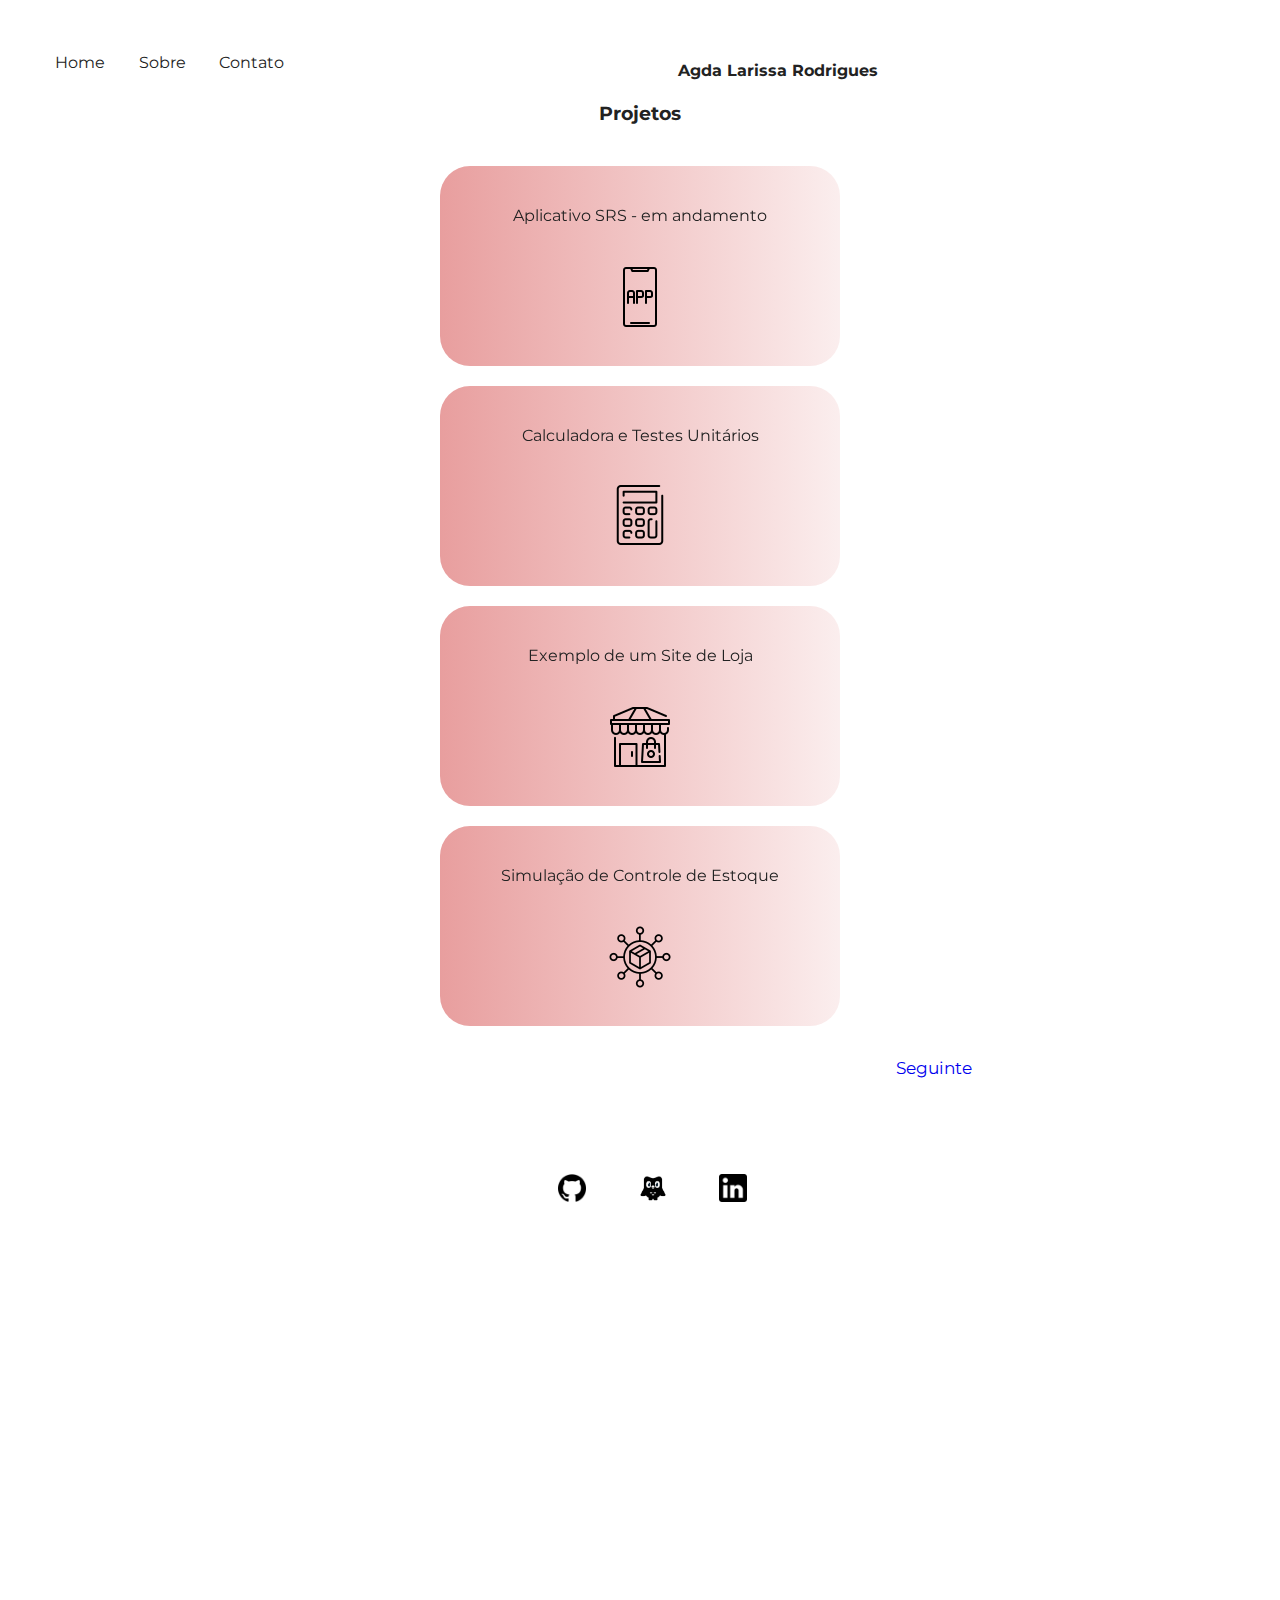
<file: index.html>
<!DOCTYPE html>
<html lang="pt">

<head>
    <meta charset="UTF-8">
    <meta name="viewport" content="width=device-width, initial-scale=1.0">
    <link rel="stylesheet" type="text/css" href="CSS/style.css" />
    <script src="JS/main.js"></script>
    <title>Portifólio - Agda Larissa Rodrigues</title>
</head>

<body>
    <header class="nav">
        <ul class="navItens" id="menu">
            <li>
                <a onclick="home()">Home</a>
            </li>
            <li>
                <a onclick="sobre()">Sobre</a>
            </li>
            <li>
                <a onclick="contato()">Contato</a>
            </li>
        </ul>
        <h3>
            Agda Larissa Rodrigues
        </h3>
    </header>

    <section class="main" id="main">

        <h3 class="tag">Projetos</h3>

        <div class="container">

            <input type="checkbox" id="app" />
            <label class="flipCard" for="app">
                <div class="card" id="app_card">
                    <div class="front">
                        <p>Aplicativo SRS - em andamento</p>
                        <img alt="Icone de um aplicativo" src="Imagens/app.png"
                            onclick='window.open("https://github.com/AgdaLarissa/app-trennbare-verben")' />
                    </div>
                    <div class="back">
                        <p>Flutter e Dart + Firebase</p>
                        <a href="https://github.com/AgdaLarissa/app-trennbare-verben" target="_blank"
                            rel="noopener noreferrer">Clique para acessar o repositório</a>
                    </div>
                </div>
            </label>

            <input type="checkbox" id="calc" />
            <label class="flipCard" for="calc">
                <div class="card" id="calc_card">
                    <div class="front">
                        <p>Calculadora e Testes Unitários</p>
                        <img alt="Icone de uma calculadora" title="Clique para acessar o repositório"
                            src="Imagens/calculator.png"
                            onclick='window.open("https://github.com/AgdaLarissa/calculadora-testesUnitarios-CSharp")' />
                    </div>
                    <div class="back">
                        <p>.Net e C# + XUnit</p>
                        <a href="https://github.com/AgdaLarissa/calculadora-testesUnitarios-CSharp" target="_blank"
                            rel="noopener noreferrer">Clique para acessar o repositório</a>
                    </div>
                </div>
            </label>

            <input type="checkbox" id="site" />
            <label class="flipCard" for="site">
                <div class="card" id="site_card">
                    <div class="front">
                        <p>Exemplo de um Site de Loja</p>
                        <img alt="Icone de uma loja" title="Clique para acessar o repositório" src="Imagens/loja.png"
                            onclick='window.open("https://github.com/AgdaLarissa/prototipo-site.git")' />
                    </div>
                    <div class="back">
                        <p>HTML5 + CSS3 + JS</p>
                        <a href="https://github.com/AgdaLarissa/prototipo-site.git" target="_blank"
                            rel="noopener noreferrer">Clique para acessar o repositório</a>
                    </div>
                </div>
            </label>

            <input type="checkbox" id="est" />
            <label class="flipCard" for="est">
                <div class="card" id="est_card">
                    <div class="front">
                        <p>Simulação de Controle de Estoque</p>
                        <img alt="Icone de produto" title="Clique para acessar o repositório" src="Imagens/product.png"
                            onclick='window.open("https://github.com/AgdaLarissa/CRUD---PHP-e-MySQL.git")' />
                    </div>
                    <div class="back">
                        <p>PHP + MySQL</p>
                        <a href="https://github.com/AgdaLarissa/CRUD---PHP-e-MySQL.git" target="_blank"
                            rel="noopener noreferrer">Clique para acessar o repositório</a>
                    </div>
                </div>
            </label>

        </div>
        <div class="seguinte">
            <a href="page.html">Seguinte</a>
        </div>
    </section>

    <section class="sobre" id="sobre">

        <div class="sobreImagemContainer">
            <img alt="Foto de apresentação" class="sobreImg" src="Imagens/photo.jpg" />
        </div>

        <div class="sobreText">
            <h3>
                Um pouco sobre mim
            </h3>
            <p>
                Moro no interior do Paraná, em uma pequena cidade chamada Fernandes Pinheiro.</p>

            <p> Sou guitarrista e
                clarinetista nas horas vagas. Adoro falar sobre filmes, séries, livros e músicas XD.</p>
            <p>Trabalho aproximadamente 3 anos como Quality Assurance em uma empresa do setor de transporte rodoviário.
            </p>
            <p>Busco uma oportunidade para atuar como Desenvolvedora, para isto, estou disposta a aprender linguagens de
                programação e/ou ferramentas necessárias.</p>
            <br>
            <h3>Formação</h3>
            <p>Pós Graduação em Práticas de Metodologias Ágeis - UniCesumar (Mar/2021 - Abr/2022)</p>
            <p>Gradução - Tecnologia em Análise e Desenvolvimento de Sistemas - Instituto Federal do Paraná (Fev/2017 -
                Dez/2019)</p>
            <br>
            <h3>Cursos</h3>
            <p>Fundamentos de C# - Balta io</p>
            <P>HTML 5 + CSS + JavaScript + Bootstrap - Udemy</P>
            <p>Git e GitHub Básico - DIO Inovation</p>
            <p>Ágil Scrum - Udemy</p>
            <p>Desenvolvimento Web com PHP e Banco de Dados MySQL - Udemy</p>
            <p>Programação em Java do básico ao avançado - Udemy</p>
            </p>
            <h3>Outros</h3>
            <p>Participei do programa Elas na Tech, oferecido pela JA Brasil em parceria com a CCR.<br></p>
            <p>Neste programa, um grupo de mulheres aprenderam desenvolvimento web.</p>
            <p>Os assuntos estudados foram HTML 5, CSS 3, JavaScript, Bootstrap e
                JQuery.
            <p>Desenvolvimento web com Python e Flask, PHP e Banco de Dados MySQL. E Java.</p>
            <br>
            <h3>Idiomas</h3>
            <p>Inglês (Jul/2021 - estudos em andamento)</p>
            <p>Alemão (Fev/2022 - estudos em andamento)</p>
        </div>

    </section>

    <section class="contato" id="contato">
        <div class="text">
            <h3>
                Contatos
            </h3>

            <li class="navItens">
                <img src="Imagens/gmail.png" />
                <p>agdaafram@gmail.com</p>
            </li>

            <li class="navItens">
                <img class="navItens" src="Imagens/outlook.png" />
                <p>agda_larissa19@hotmail.com</p>
            </li>

            <li class="navItens">
                <img class="navItens" src="Imagens/celular.png" />
                <p>(42) 99867-8347</p>
            </li>
        </div>
    </section>

    <footer>

        <ul class="navItens">
            <li>
                <img alt="Icone GitHub" src="Imagens/github.png"
                    onclick='window.open("https://github.com/AgdaLarissa")' />
            </li>
            <li>
                <img alt="Icone Duolingo" src="Imagens/duolingo_icon.jpeg"
                    onclick='window.open("https://www.duolingo.com/profile/lasolrela95")' />
            </li>
            <li>
                <img alt="Icone Linkedin" src="Imagens/linkedin-icon.png"
                    onclick='window.open("https://www.linkedin.com/in/agda-larissa-rodrigues-006b8322b/")' />
            </li>
        </ul>

    </footer>

</body>

<!--
Icones baixados no site: https://icons8.com.br/
-->

</html>
</file>
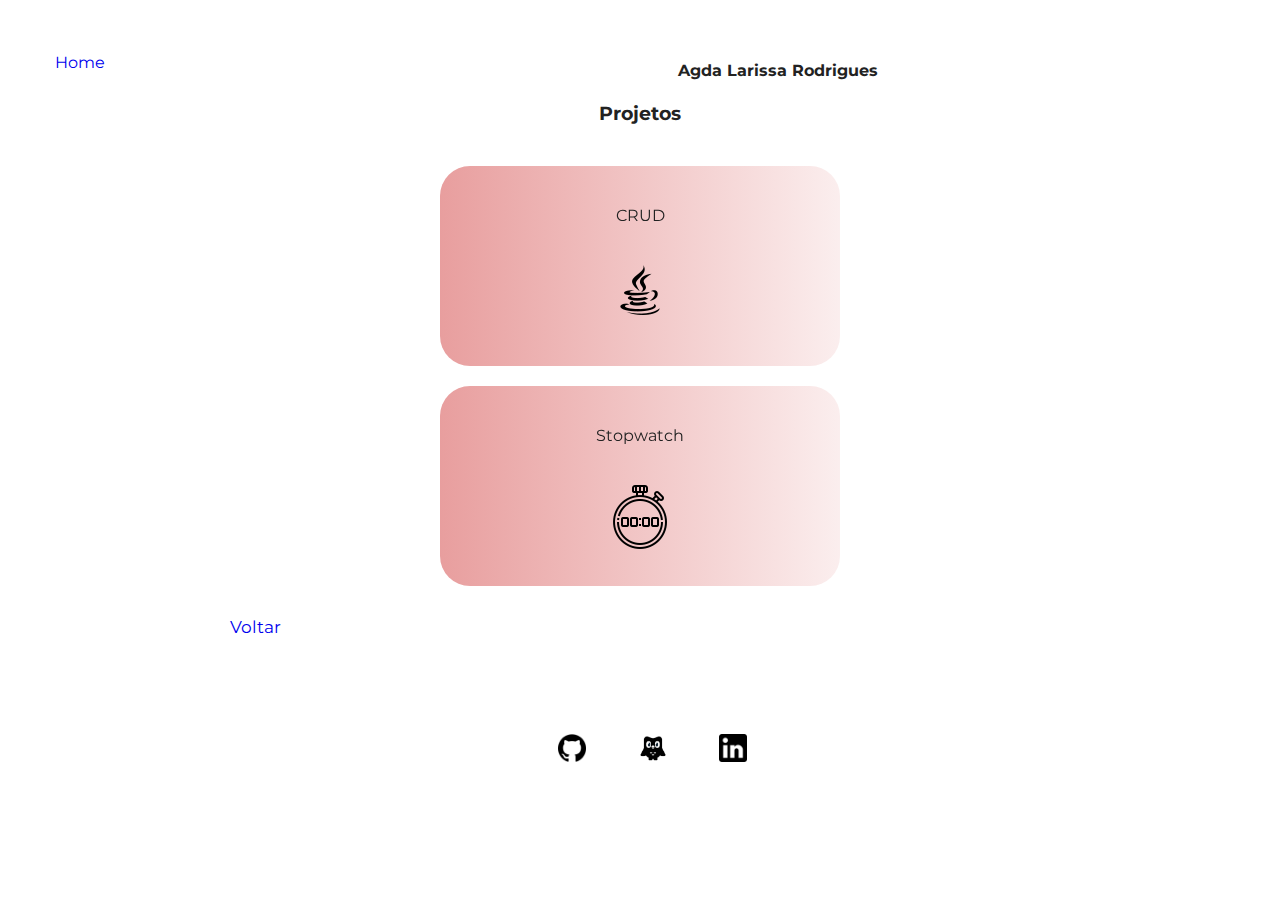
<file: page.html>
<!DOCTYPE html>
<html lang="pt">

<head>
    <meta charset="UTF-8">
    <meta name="viewport" content="width=device-width, initial-scale=1.0">
    <link rel="stylesheet" type="text/css" href="CSS/style.css" />
    <script src="JS/main.js"></script>
    <title>Portifólio - Agda Larissa Rodrigues</title>
</head>

<body>
    <header class="nav">
        <ul class="navItens" id="menu">
            <li>
                <a href="index.html">Home</a>
            </li>
        </ul>
        <h3>
            Agda Larissa Rodrigues
        </h3>
    </header>

    <section class="main" id="main">

        <h3 class="tag">Projetos</h3>

        <div class="container">

            <input type="checkbox" id="crud" />
            <label class="flipCard" for="crud">
                <div class="card" id="crud_card">
                    <div class="front">
                        <p>CRUD</p>
                        <img alt="Icone do java" src="Imagens/java.png"
                            onclick='window.open("https://github.com/AgdaLarissa/CRUD-com-JavaFX-Hibernate-e-MySQL")' />
                    </div>
                    <div class="back">
                        <p>JavaFX + Hibernate + MySQL</p>
                        <a href="https://github.com/AgdaLarissa/CRUD-com-JavaFX-Hibernate-e-MySQL" target="_blank"
                            rel="noopener noreferrer">Clique para acessar o repositório</a>
                    </div>
                </div>
            </label>

            <input type="checkbox" id="time" />
            <label class="flipCard" for="time">
                <div class=" card" id="time_card">
                    <div class="front">
                        <p>Stopwatch</p>
                        <img alt="Icone de um cronômetro" title="Clique para acessar o repositório"
                            src="Imagens/stopwatch.png"
                            onclick='window.open("https://github.com/AgdaLarissa/projetos-CSharp/tree/main/Stopwatch")' />
                    </div>
                    <div class="back">
                        <p>.Net e C#</p>
                        <a href="https://github.com/AgdaLarissa/projetos-CSharp/tree/main/Stopwatch" target="_blank"
                            rel="noopener noreferrer">Clique
                            para acessar o repositório</a>
                    </div>
                </div>
            </label>


        </div>
        <div class="voltar">
            <a href="index.html">Voltar</a>
        </div>


    </section>

    <footer>

        <ul class="navItens">
            <li>
                <img alt="Icone GitHub" src="Imagens/github.png"
                    onclick='window.open("https://github.com/AgdaLarissa")' />
            </li>
            <li>
                <img alt="Icone Duolingo" src="Imagens/duolingo_icon.jpeg"
                    onclick='window.open("https://www.duolingo.com/profile/lasolrela95")' />
            </li>
            <li>
                <img alt="Icone Linkedin" src="Imagens/linkedin-icon.png"
                    onclick='window.open("https://www.linkedin.com/in/agda-larissa-rodrigues-006b8322b/")' />
            </li>
        </ul>

    </footer>

</body>

<!--
Icones baixados no site: https://icons8.com.br/
-->

</html>
</file>
<file: CSS/style.css>
@import url('https://fonts.googleapis.com/css?family=Montserrat&display=swap');

* {
    padding: 0;
    margin: 0;
}

html,
body {
    font-family: 'Montserrat', sans-serif;
    color: #222;
}

body {
    margin: 0 auto;
}

.nav {
    width: 100%;
    height: 25vh;
    display: flex;
    justify-content: space-around;
    align-items: center;
}

.nav h3 {
    font-size: 1.6rem;
}

.navItens {
    list-style-type: none;
    display: flex;
}

.navItens a {
    text-decoration: none;
}

.navItens li {
    display: flex;
    justify-content: center;
    margin: 0.5vw;
    padding-right: 50px;
}

.navItens img {
    max-width: 28px;
    max-height: 28px;
    cursor: pointer;
}

.navItens a {
    padding: 10px;
    border-radius: 5px;
    cursor: pointer;
}

.navItens a:hover {
    background-image: linear-gradient(to right, #e39292, #fbeeee);
}

.main {
    display: grid;
    grid-gap: 0.5vw;
    padding: auto;
    padding-top: 2px;
}

.sobre {
    display: none;
    grid-template-columns: 1fr 2fr;
}

.contato {
    display: none;
    padding-left: 14%;
    width: auto;
    height: auto;
    padding-bottom: 126px;
}

.contato .navItens img {
    max-width: 40px;
    max-height: 40px;
    cursor: pointer;
    padding-top: 0px;
    padding-left: 0px;
    cursor: auto;
}

.contato h3 {
    padding-bottom: 50px;
}

.sobreImagemContainer {
    display: flex;
    justify-content: center;
    align-items: flex-start;
}

.sobreImg {
    width: 250px;
    height: 250px;
    border-radius: 50%;
    background-color: rgb(253, 241, 226);
}

.sobreText * {
    padding: 10px;
}

.text * {
    padding: 10px;
}

.container {
    background-position: center;
    padding-bottom: 15px;
    margin-left: 10px;
    display: flex;
    flex-direction: row;
    justify-content: center;
}

h3 {
    padding-bottom: 25px;
    padding-top: 2px;
}

.tag {
    text-align: center;
    padding-bottom: 25px;
    padding-top: 2px;
}

footer {
    padding-top: 90px;
    padding-left: 271px;
    display: flex;
    justify-content: center;
}

footer .navItens li {
    display: flex;
    justify-content: center;
    margin: 0.5vw;
    padding-right: 290px;
}

.flipCard {
    width: 290px;
    height: 325px;
    perspective: 1000px;
    margin: 10px;
    display: flex;
    flex-direction: column;
}

.card {
    width: 100%;
    height: 100%;
    transition: transform 0.8s;
    transform-style: preserve-3d;
    position: relative;
    background-image: linear-gradient(to right, #e89e9e, #fbeeee);
    text-align: center;
    cursor: pointer;
    border-radius: 30px;
}

.card img {
    padding-top: 8%;
}

.card p {
    padding-top: 14%;
}

.front p {
    padding-top: 35%;
}


#app:checked~.flipCard #app_card {
    transform: rotateY(180deg);
}

#calc:checked~.flipCard #calc_card {
    transform: rotateY(180deg);
}

#site:checked~.flipCard #site_card {
    transform: rotateY(180deg);
}

#est:checked~.flipCard #est_card {
    transform: rotateY(180deg);
}

#crud:checked~.flipCard #crud_card {
    transform: rotateY(180deg);
}

#time:checked~.flipCard #time_card {
    transform: rotateY(180deg);
}

#app,
#calc,
#site,
#est,
#crud,
#time {
    display: none;
}

.front,
.back {
    position: absolute;
    width: 100%;
    height: 100%;
    backface-visibility: hidden;
    text-align: center;
}

.back {
    transform: rotateY(180deg);
}

.back p {
    margin-top: 25%;
}

.back a {
    text-decoration: none;
    font-family: 'Montserrat', sans-serif;
    color: rgb(201, 58, 58);
    font-size: 15px;
    cursor: pointer;

}

.back a:hover {
    color: rgb(242, 238, 118);
}

.seguinte a {
    text-decoration: none;
    align-items: right;
    padding-left: 1280px;
    font-size: 17px;
}

.voltar a {
    text-decoration: none;
    align-items: right;
    padding-left: 150px;
    font-size: 17px;
}

@media (max-width: 1288px) {
    #menu {
        width: 100%;
        padding: 0%;
    }

    .sobre {
        width: 100%;
        padding: 0%;
    }

    .contato {
        width: 100%;
        padding-left: 4%;
    }

    .main {
        width: 100%;
        padding: 0%;
    }

    .sobreImg {
        width: 150px;
        height: 150px;
        border-radius: 50%;
        background-color: rgb(253, 241, 226);
    }

    .sobreText p {
        font-size: 15px;
    }

    .nav {
        width: 100%;
        height: 100px;
        margin-left: 3%;
        display: flex;
    }

    .nav h3 {
        width: 100%;
        font-size: 1.0rem;
        margin-top: 5%;
    }

    .navItens li {
        display: flex;
        justify-content: left;
        padding-right: 1px;
        margin-top: 5%;
    }

    .flipCard,
    .card {
        width: 400px;
        height: 200px;
        padding: 0%;

    }

    .card img {
        padding-top: 10%;
    }

    .card p {
        padding-top: 10%;
    }

    .back p {
        margin-top: 10%;
    }

    footer {
        padding-left: 25px;
    }

    footer .navItens li {
        padding: 0 20px 12px;
    }

    .container {
        flex-direction: column;
        align-items: center;
        margin-left: 0px;
    }

    .seguinte a {
        padding: 70%;
        cursor: pointer;
    }

    .voltar a {
        padding: 18%;
        cursor: pointer;
    }
}
</file>
